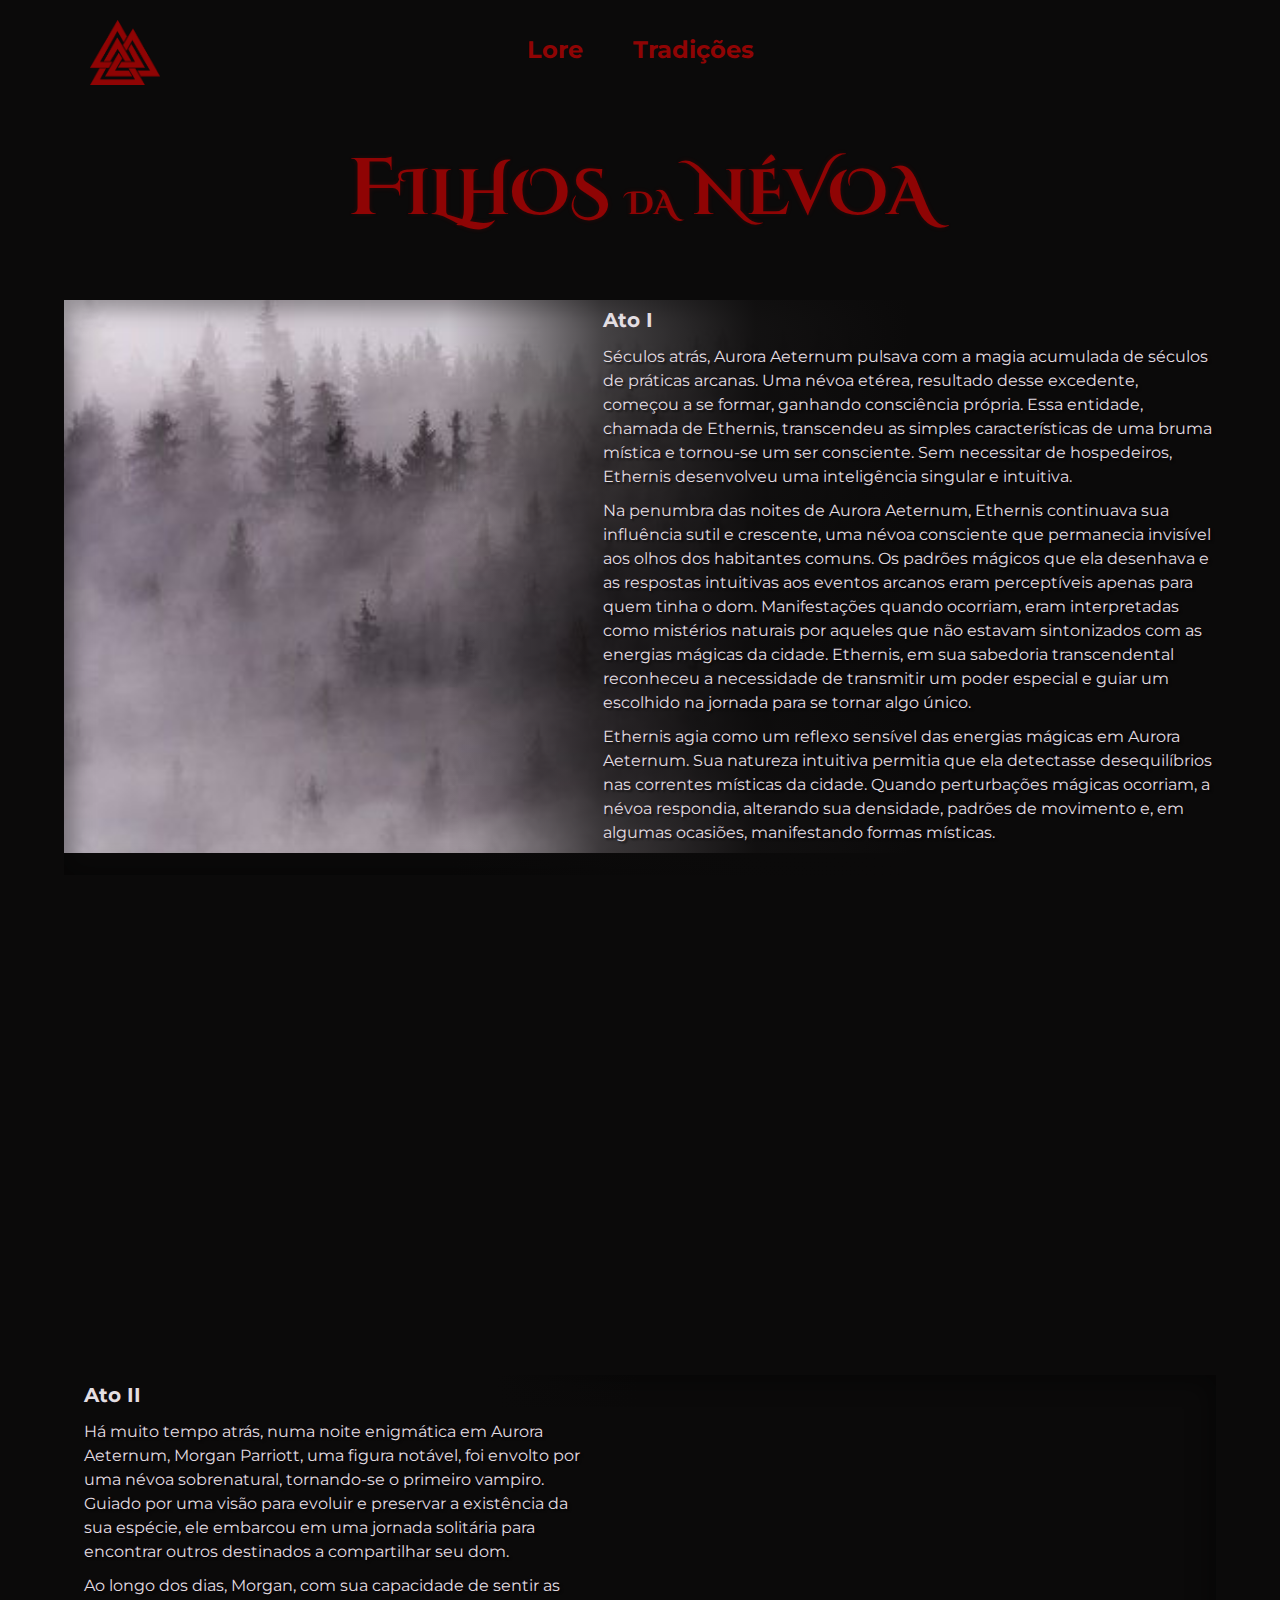
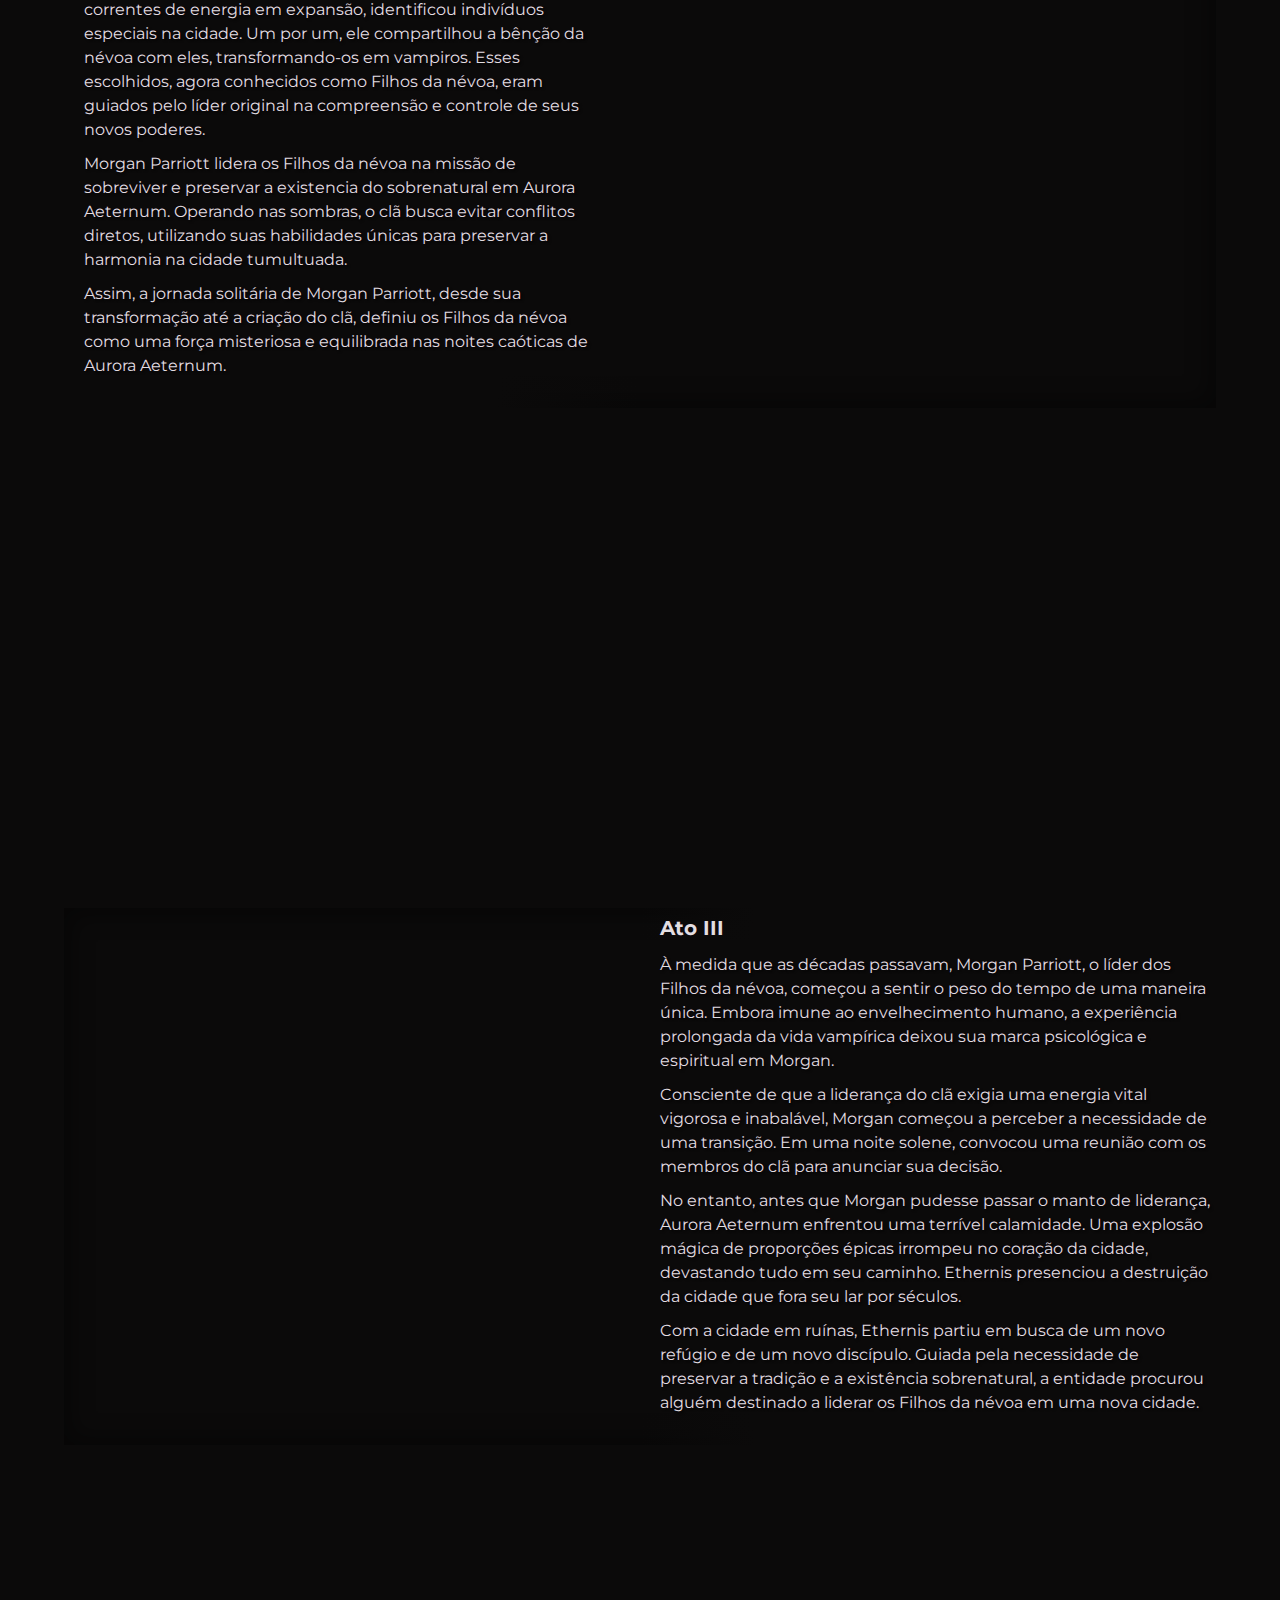
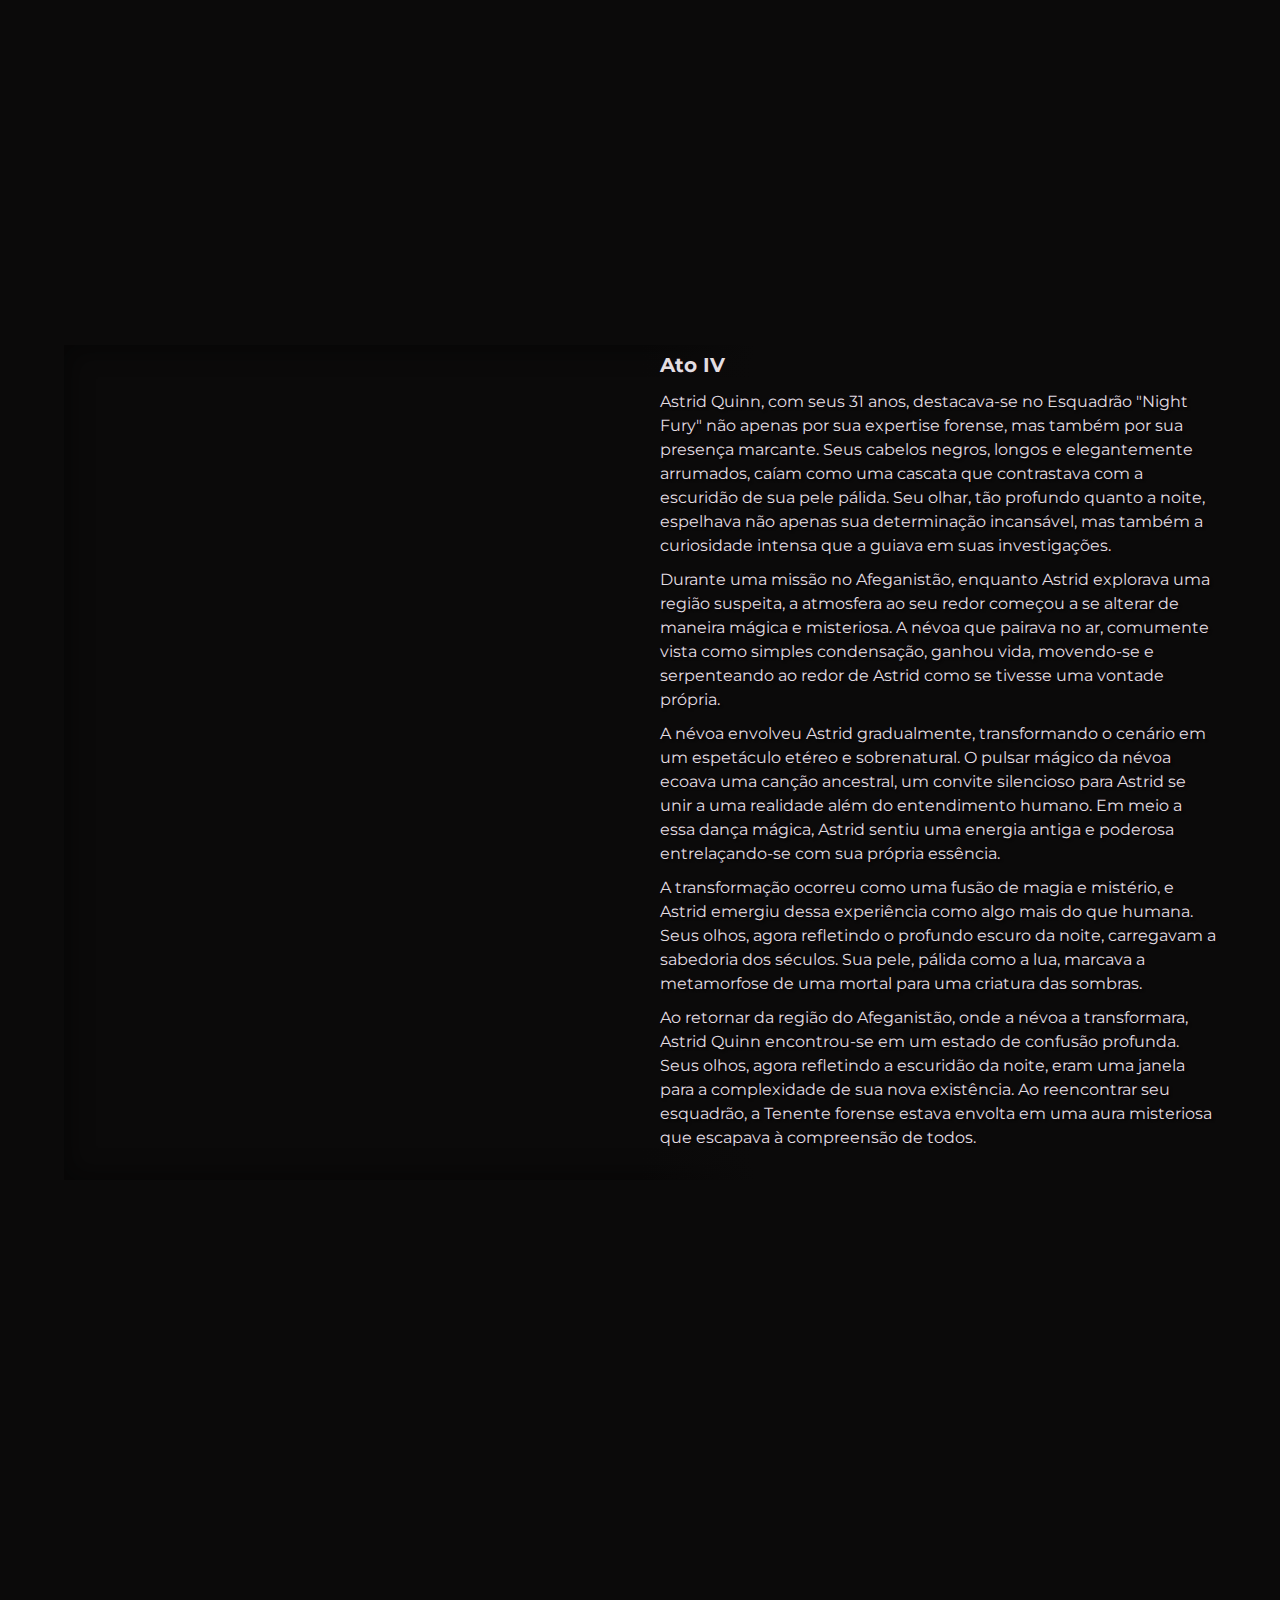
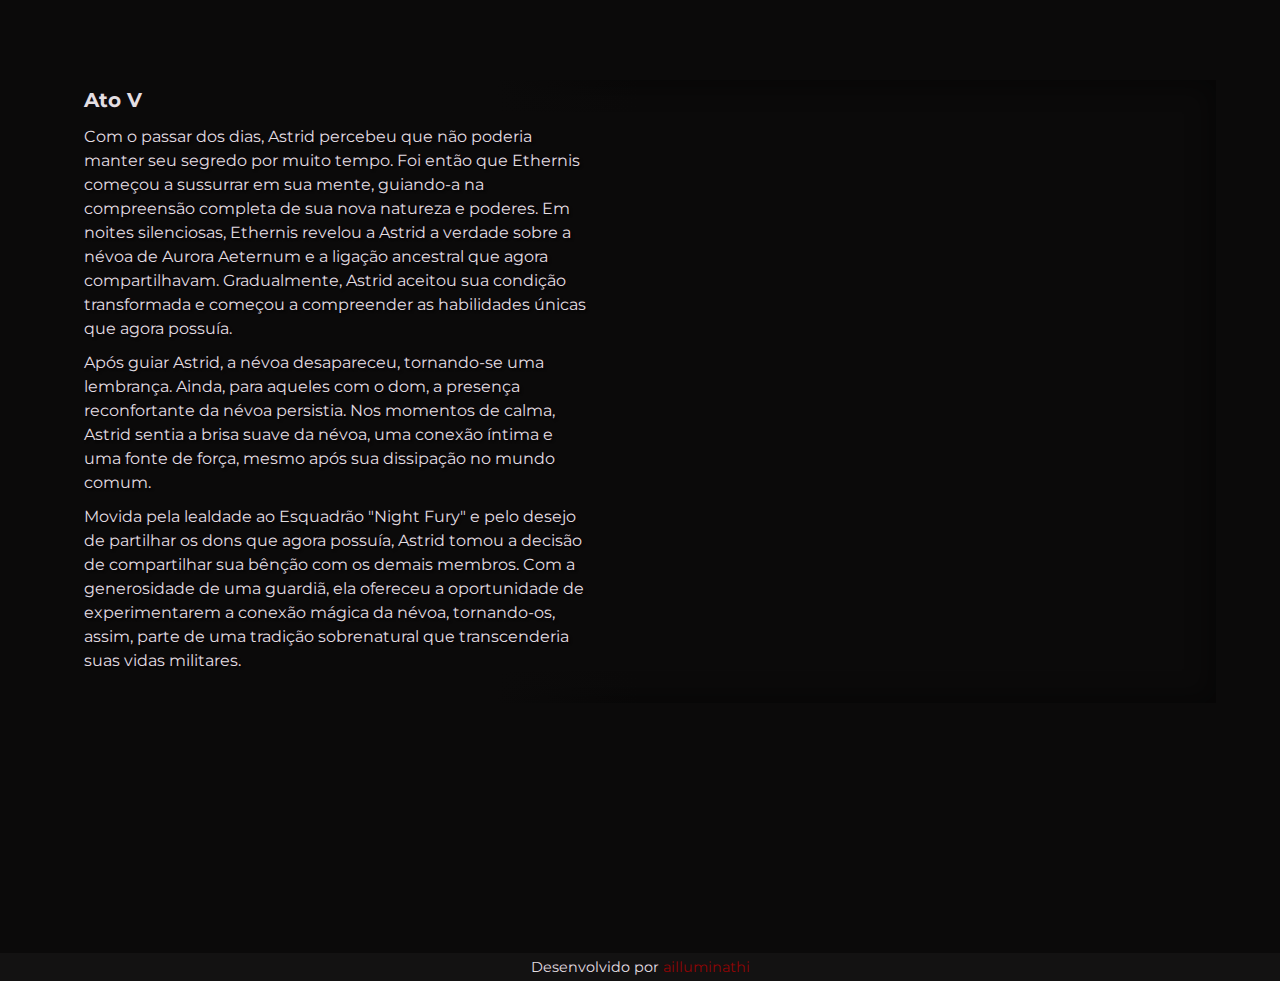
<file: index.html>
<!DOCTYPE html>
<html lang="pt-br">
<head>
    <meta charset="UTF-8">
    <meta name="viewport" content="width=device-width, initial-scale=1.0">
    <title>Filhos da névoa</title>
    <link rel="stylesheet" href="./styles/reset.css">
    <link rel="stylesheet" href="./styles.css">
</head>
<body>
    <header>
        <img src="./assets/valknut.png" alt="valknut" draggable="false">
        <nav>
            <a href="index.html" class="nav_link">Lore</a>
            <a href="tradicoes.html" class="nav_link">Tradições</a>
            <link rel="shortcut icon" href="favicon.ico" type="image/x-icon">
        </nav>

        <h1><span class="span-a">Filhos</span> <span class="span-b">da</span> <span class="span-a">névoa</span></h1>
    </header>
        <main class="main__lore">

            <section class="container part-0">
                <span class="container__paragrafo">
                    <h2 class="container__paragrafo__titulos">Ato I</h2>
                    <p>Séculos atrás, Aurora Aeternum pulsava com a magia acumulada de séculos de práticas arcanas. Uma névoa etérea, resultado desse excedente, começou a se formar, ganhando consciência própria. Essa entidade, chamada de Ethernis, transcendeu as simples características de uma bruma mística e tornou-se um ser consciente. Sem necessitar de hospedeiros, Ethernis desenvolveu uma inteligência singular e intuitiva.</p>
                    <p>Na penumbra das noites de Aurora Aeternum, Ethernis continuava sua influência sutil e crescente, uma névoa consciente que permanecia invisível aos olhos dos habitantes comuns. Os padrões mágicos que ela desenhava e as respostas intuitivas aos eventos arcanos eram perceptíveis apenas para quem tinha o dom.  Manifestações quando ocorriam, eram interpretadas como mistérios naturais por aqueles que não estavam sintonizados com as energias mágicas da cidade. Ethernis, em sua sabedoria transcendental reconheceu a necessidade de transmitir um poder especial e guiar um escolhido na jornada para se tornar algo único.</p>
                    <p>Ethernis agia como um reflexo sensível das energias mágicas em Aurora Aeternum. Sua natureza intuitiva permitia que ela detectasse desequilíbrios nas correntes místicas da cidade. Quando perturbações mágicas ocorriam, a névoa respondia, alterando sua densidade, padrões de movimento e, em algumas ocasiões, manifestando formas místicas.</p>
                </span>
        </section>

            <section class="container part-1">
                    <span class="container__paragrafo">
                        <h2 class="container__paragrafo__titulos">Ato II</h2>
                        <p>Há muito tempo atrás, numa noite enigmática em Aurora Aeternum, Morgan Parriott, uma figura notável, foi envolto por uma névoa sobrenatural, tornando-se o primeiro vampiro. Guiado por uma visão para evoluir e preservar a existência da sua espécie, ele embarcou em uma jornada solitária para encontrar outros destinados a compartilhar seu dom.</p>
                        <p>Ao longo dos dias, Morgan, com sua capacidade de sentir as correntes de energia em expansão, identificou indivíduos especiais na cidade. Um por um, ele compartilhou a bênção da névoa com eles, transformando-os em vampiros. Esses escolhidos, agora conhecidos como Filhos da névoa, eram guiados pelo líder original na compreensão e controle de seus novos poderes.</p>
                        <p>Morgan Parriott lidera os Filhos da névoa na missão de sobreviver e preservar a existencia do sobrenatural em Aurora Aeternum. Operando nas sombras, o clã busca evitar conflitos diretos, utilizando suas habilidades únicas para preservar a harmonia na cidade tumultuada.</p>
                        <p>Assim, a jornada solitária de Morgan Parriott, desde sua transformação até a criação do clã, definiu os Filhos da névoa como uma força misteriosa e equilibrada nas noites caóticas de Aurora Aeternum.</p>
                    </span>
            </section>
            <section class="container part-2">
                <span class="container__paragrafo">
                    <h2 class="container__paragrafo__titulos">Ato III</h2>
                    <p>À medida que as décadas passavam, Morgan Parriott, o líder dos Filhos da névoa, começou a sentir o peso do tempo de uma maneira única. Embora imune ao envelhecimento humano, a experiência prolongada da vida vampírica deixou sua marca psicológica e espiritual em Morgan.</p>
                    <p>Consciente de que a liderança do clã exigia uma energia vital vigorosa e inabalável, Morgan começou a perceber a necessidade de uma transição. Em uma noite solene, convocou uma reunião com os membros do clã para anunciar sua decisão.</p>
                    <p>No entanto, antes que Morgan pudesse passar o manto de liderança, Aurora Aeternum enfrentou uma terrível calamidade. Uma explosão mágica de proporções épicas irrompeu no coração da cidade, devastando tudo em seu caminho. Ethernis presenciou a destruição da cidade que fora seu lar por séculos.</p>
                    <p>Com a cidade em ruínas, Ethernis partiu em busca de um novo refúgio e de um novo discípulo. Guiada pela necessidade de preservar a tradição e a existência sobrenatural, a entidade procurou alguém destinado a liderar os Filhos da névoa em uma nova cidade.</p>
                </span>
            </section>

            <section class="container part-4">
                <span class="container__paragrafo">
                    <h2 class="container__paragrafo__titulos">Ato IV</h2>
                    <p>Astrid Quinn, com seus 31 anos, destacava-se no Esquadrão "Night Fury" não apenas por sua expertise forense, mas também por sua presença marcante. Seus cabelos negros, longos e elegantemente arrumados, caíam como uma cascata que contrastava com a escuridão de sua pele pálida. Seu olhar, tão profundo quanto a noite, espelhava não apenas sua determinação incansável, mas também a curiosidade intensa que a guiava em suas investigações.</p>
                    <p>Durante uma missão no Afeganistão, enquanto Astrid explorava uma região suspeita, a atmosfera ao seu redor começou a se alterar de maneira mágica e misteriosa. A névoa que pairava no ar, comumente vista como simples condensação, ganhou vida, movendo-se e serpenteando ao redor de Astrid como se tivesse uma vontade própria.</p>
                    <p>A névoa envolveu Astrid gradualmente, transformando o cenário em um espetáculo etéreo e sobrenatural. O pulsar mágico da névoa ecoava uma canção ancestral, um convite silencioso para Astrid se unir a uma realidade além do entendimento humano. Em meio a essa dança mágica, Astrid sentiu uma energia antiga e poderosa entrelaçando-se com sua própria essência.</p>
                    <p>A transformação ocorreu como uma fusão de magia e mistério, e Astrid emergiu dessa experiência como algo mais do que humana. Seus olhos, agora refletindo o profundo escuro da noite, carregavam a sabedoria dos séculos. Sua pele, pálida como a lua, marcava a metamorfose de uma mortal para uma criatura das sombras.</p>
                    <p>Ao retornar da região do Afeganistão, onde a névoa a transformara, Astrid Quinn encontrou-se em um estado de confusão profunda. Seus olhos, agora refletindo a escuridão da noite, eram uma janela para a complexidade de sua nova existência. Ao reencontrar seu esquadrão, a Tenente forense estava envolta em uma aura misteriosa que escapava à compreensão de todos.</p>

                </span>
        </section>

        <section class="container part-5">
            <span class="container__paragrafo">
                <h2 class="container__paragrafo__titulos">Ato V</h2>
                <p>Com o passar dos dias, Astrid percebeu que não poderia manter seu segredo por muito tempo. Foi então que Ethernis começou a sussurrar em sua mente, guiando-a na compreensão completa de sua nova natureza e poderes. Em noites silenciosas, Ethernis revelou a Astrid a verdade sobre a névoa de Aurora Aeternum e a ligação ancestral que agora compartilhavam. Gradualmente, Astrid aceitou sua condição transformada e começou a compreender as habilidades únicas que agora possuía.</p>
                <p>Após guiar Astrid, a névoa desapareceu, tornando-se uma lembrança. Ainda, para aqueles com o dom, a presença reconfortante da névoa persistia. Nos momentos de calma, Astrid sentia a brisa suave da névoa, uma conexão íntima e uma fonte de força, mesmo após sua dissipação no mundo comum.</p>
                <p>Movida pela lealdade ao Esquadrão "Night Fury" e pelo desejo de partilhar os dons que agora possuía, Astrid tomou a decisão de compartilhar sua bênção com os demais membros. Com a generosidade de uma guardiã, ela ofereceu a oportunidade de experimentarem a conexão mágica da névoa, tornando-os, assim, parte de uma tradição sobrenatural que transcenderia suas vidas militares.</p>
            </span>
        </section>
        </main>
    <footer>
        <p>Desenvolvido por <a href="https://linktr.ee/ailluminathi" target="_blank">ailluminathi</a></p>
    </footer>
</body>
</html>
</file>
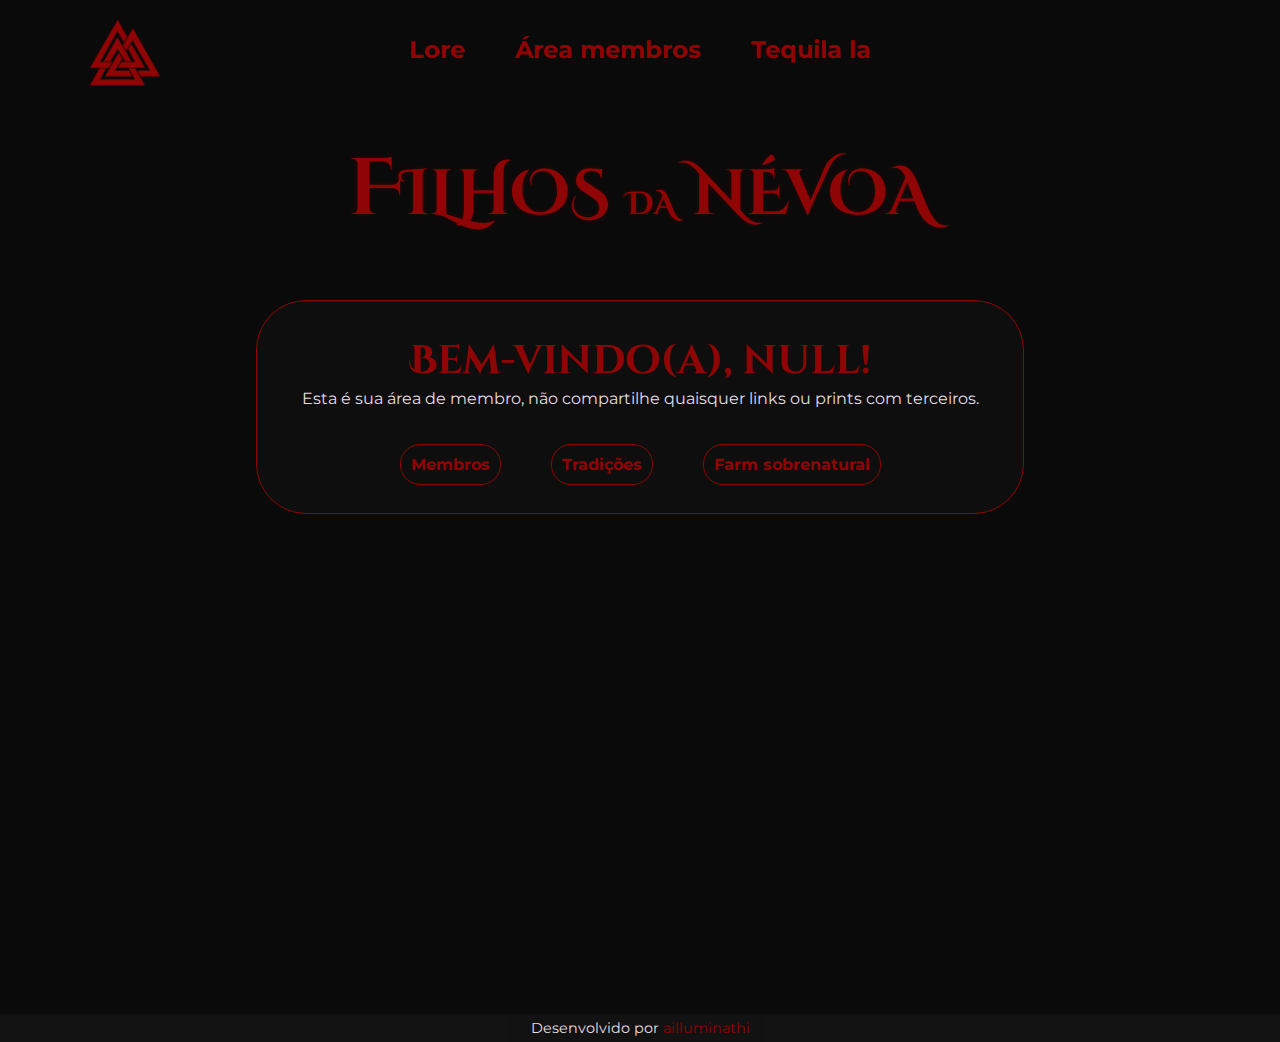
<file: area-dos-membros666.html>
<!DOCTYPE html>
<html lang="pt-br">
<head>
    <meta charset="UTF-8">
    <meta name="viewport" content="width=device-width, initial-scale=1.0">
    <title>Filhos da névoa</title>
    <link rel="stylesheet" href="./styles/reset.css">
    <link rel="stylesheet" href="./styles.css">
    <script src="acesso.js"></script>
</head>
<body class="body__area-membros">
    <header>
        <img src="./assets/valknut.png" alt="valknut" draggable="false">
        <nav>
            <a href="index.html" class="nav_link">Lore</a>
            <a href="login.html" class="nav_link">Área membros</a>
            <a href="tequilala.html" class="nav_link">Tequila la</a>
            <link rel="shortcut icon" href="favicon.ico" type="image/x-icon">
        </nav>

        <h1><span class="span-a">Filhos</span> <span class="span-b">da</span> <span class="span-a">névoa</span></h1>
    </header>
        <main class="container__area-membro">
            <section class="container__area-membro__opcoes">
                <h2 class="container__area-membro__opcoes__titulo membro-login-nome">Bem-vindo, [nome]</h2>
                <p>Esta é sua área de membro, não compartilhe quaisquer links ou prints com terceiros.</p>
                <ul class="container__area-membro__opcoes__lista">
                    <li class="container__area-membro__opcoes__lista__item"><a href="membros.html" target="_blank">Membros</a></li>
                    <li class="container__area-membro__opcoes__lista__item"><a href="tradicoes.html" target="_blank">Tradições</a></li>
                    <li class="container__area-membro__opcoes__lista__item"><a href="manutencao.html" target="_blank">Farm sobrenatural</a></li>
                </ul>
            </section>
        </main>
    <footer class="footer__acesso-membros">
        <p>Desenvolvido por <a href="https://linktr.ee/ailluminathi" target="_blank">ailluminathi</a></p>
    </footer>
</body>
</html>
</file>
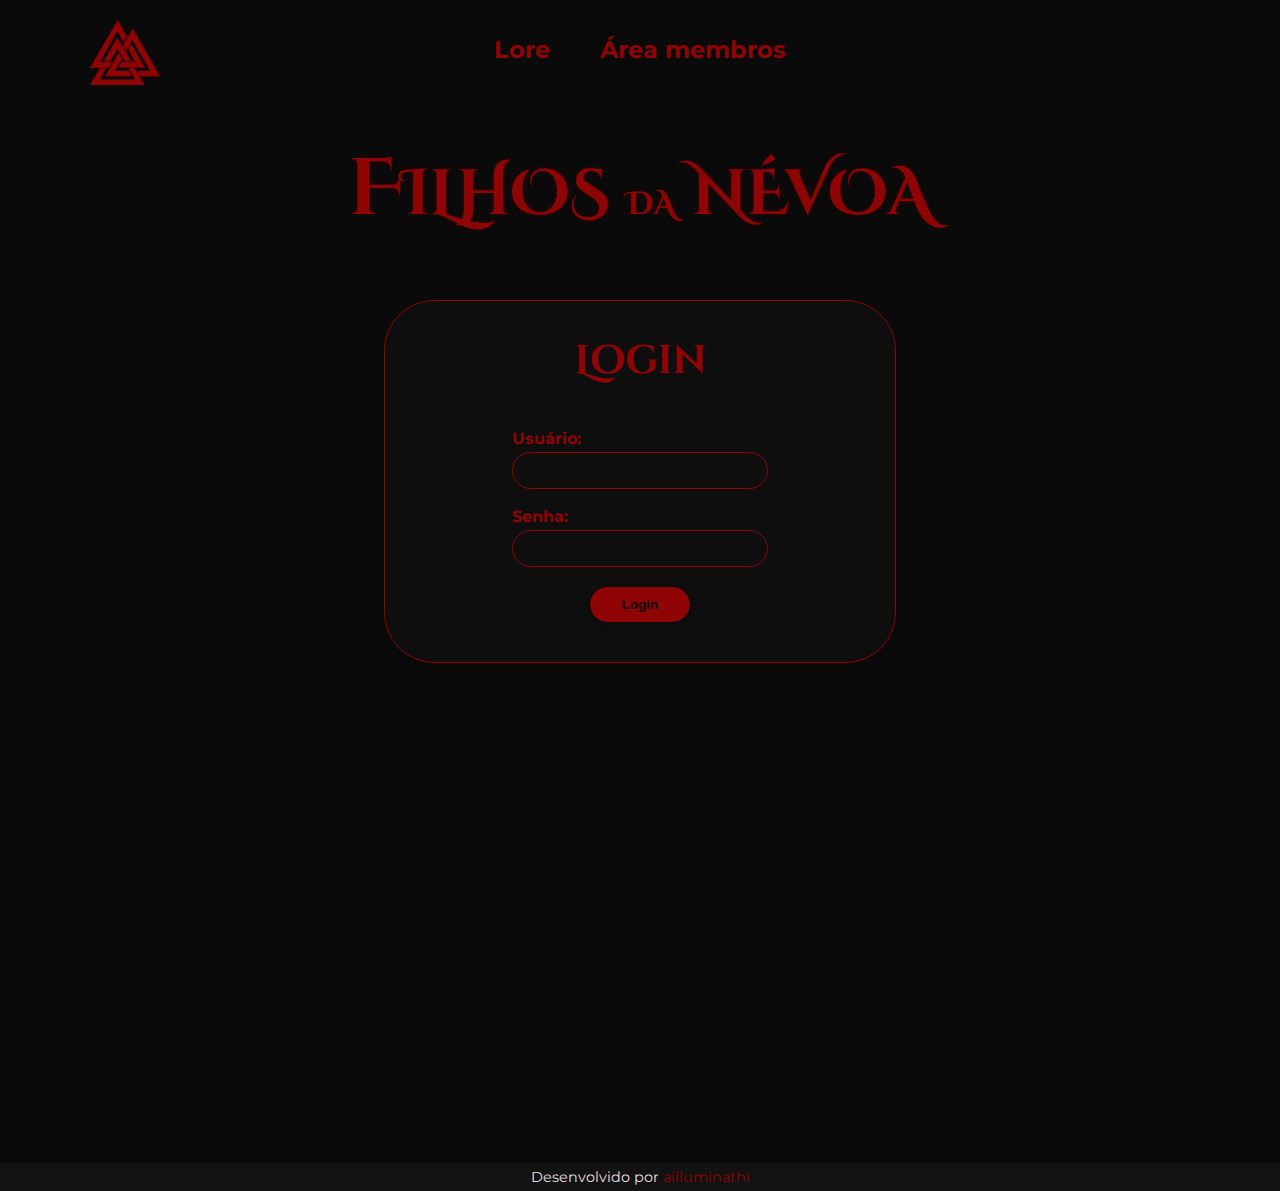
<file: login.html>
<!DOCTYPE html>
<html lang="pt-br">
<head>
    <meta charset="UTF-8">
    <meta name="viewport" content="width=device-width, initial-scale=1.0">
    <title>Filhos da névoa</title>
    <link rel="stylesheet" href="./styles/reset.css">
    <link rel="stylesheet" href="./styles.css">
    <script src="acesso.js"></script>
</head>
<body class="body__area-membros">
    <header>
        <img src="./assets/valknut.png" alt="valknut" draggable="false">
        <nav>
            <a href="index.html" class="nav_link">Lore</a>
            <a href="login.html" class="nav_link">Área membros</a>
            <link rel="shortcut icon" href="favicon.ico" type="image/x-icon">
        </nav>

        <h1><span class="span-a">Filhos</span> <span class="span-b">da</span> <span class="span-a">névoa</span></h1>
    </header>
        <main class="container__area-membro container__login">
            <section class="container__area-membro__opcoes">
                <h2 class="container__area-membro__opcoes__titulo">Login</h2>
                <div class="login">
                    <label for="inome">Usuário: </label><input type="text" id="inome">
                    <label for="isenha">Senha: </label><input type="password" id="isenha">
                    <button id="BotaoLogin">Login</button>
                </div>
            </section>
        </main>
    <footer class="footer__acesso-membros">
        <p>Desenvolvido por <a href="https://linktr.ee/ailluminathi" target="_blank">ailluminathi</a></p>
    </footer>
</body>
</html>
</file>
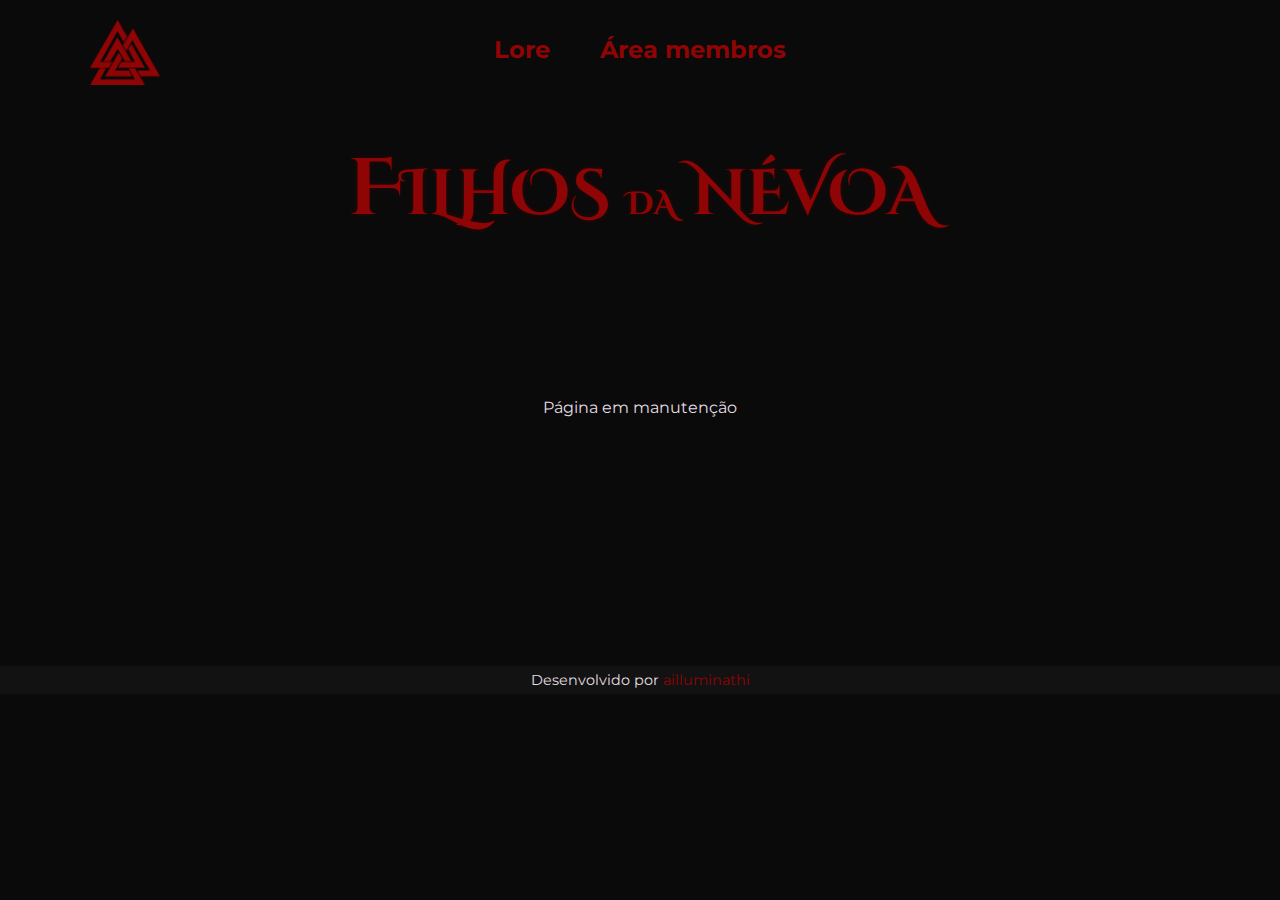
<file: manutencao.html>
<!DOCTYPE html>
<html lang="pt-br">
<head>
    <meta charset="UTF-8">
    <meta name="viewport" content="width=device-width, initial-scale=1.0">
    <title>Filhos da névoa</title>
    <link rel="stylesheet" href="./styles/reset.css">
    <link rel="stylesheet" href="./styles.css">
</head>
<body>
    <header>
        <img src="./assets/valknut.png" alt="valknut" draggable="false">
        <nav>
            <a href="index.html" class="nav_link">Lore</a>
            <a href="login.html" class="nav_link">Área membros</a>
            <link rel="shortcut icon" href="favicon.ico" type="image/x-icon">
        </nav>

        <h1><span class="span-a">Filhos</span> <span class="span-b">da</span> <span class="span-a">névoa</span></h1>
    </header>
        <main class="container__membros">
            Página em manutenção
        </main>
    <footer>
        <p>Desenvolvido por <a href="https://linktr.ee/ailluminathi" target="_blank">ailluminathi</a></p>
    </footer>
</body>
</html>
</file>
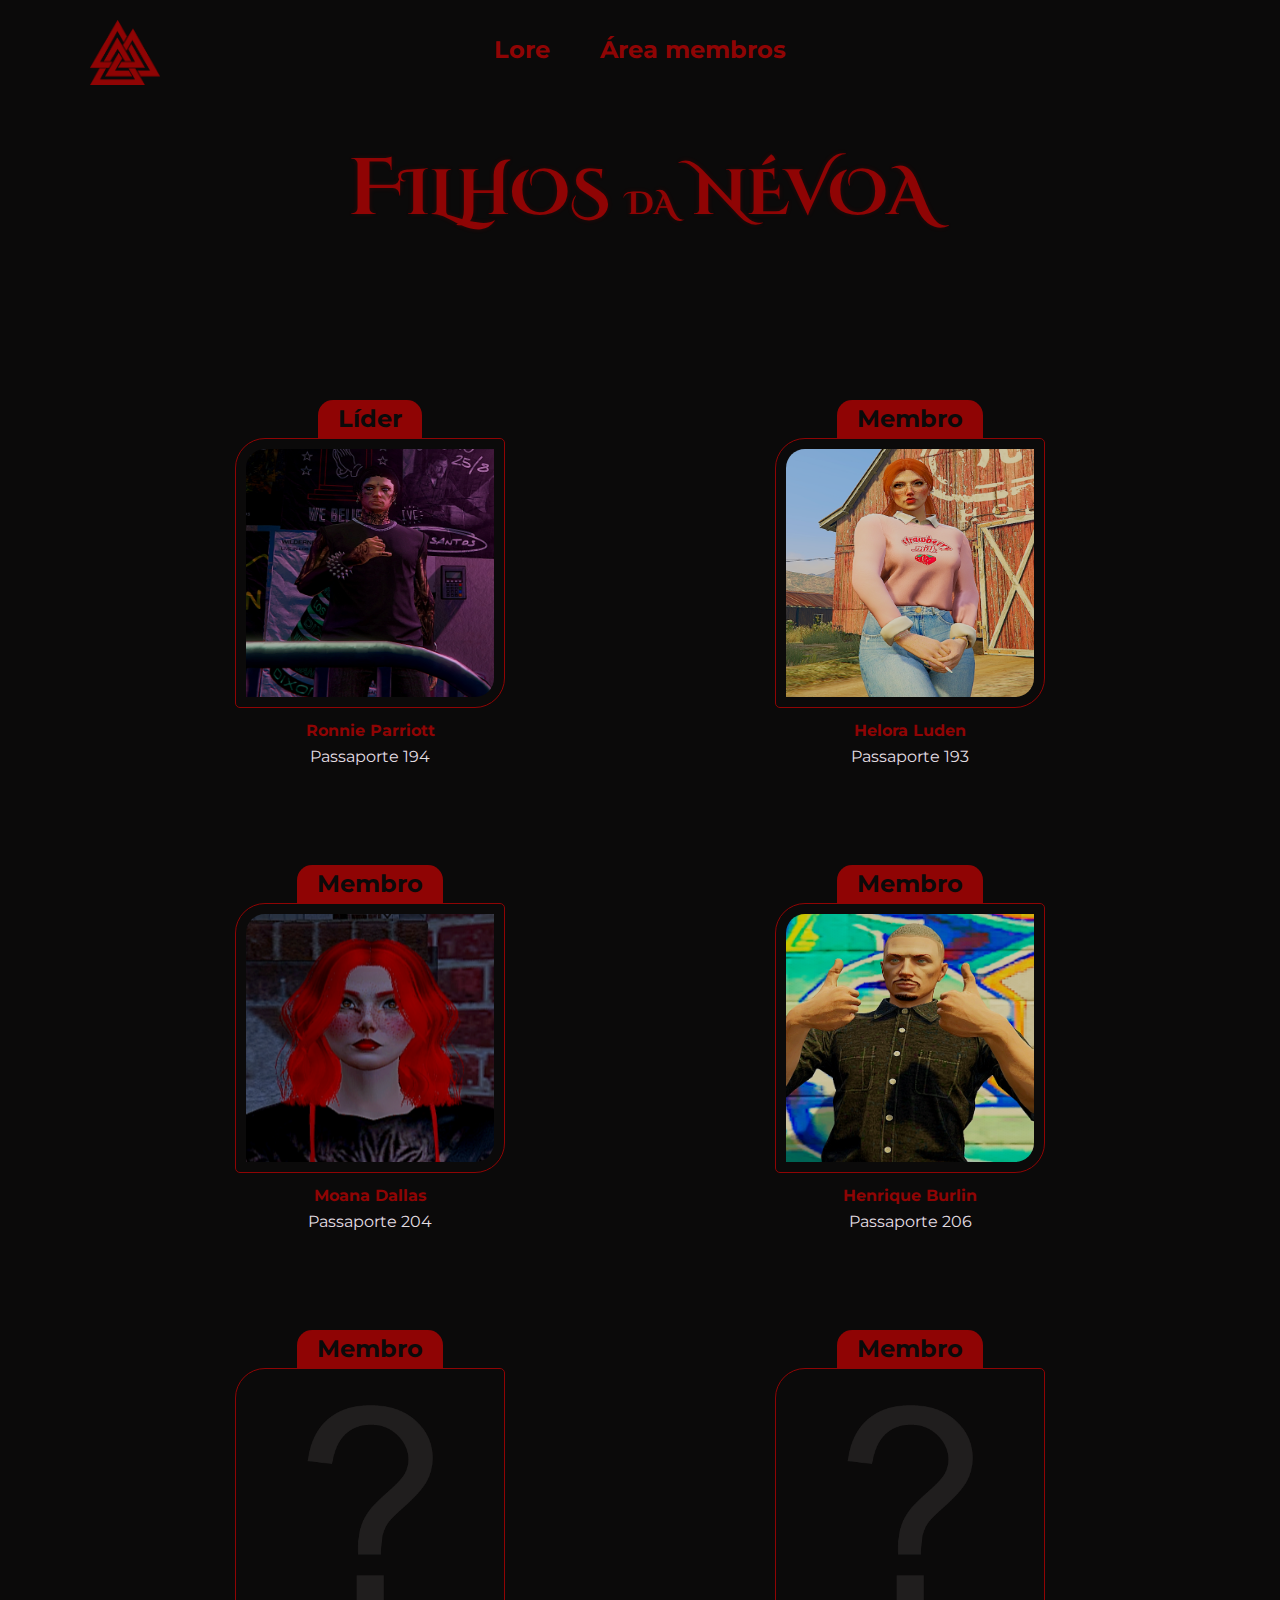
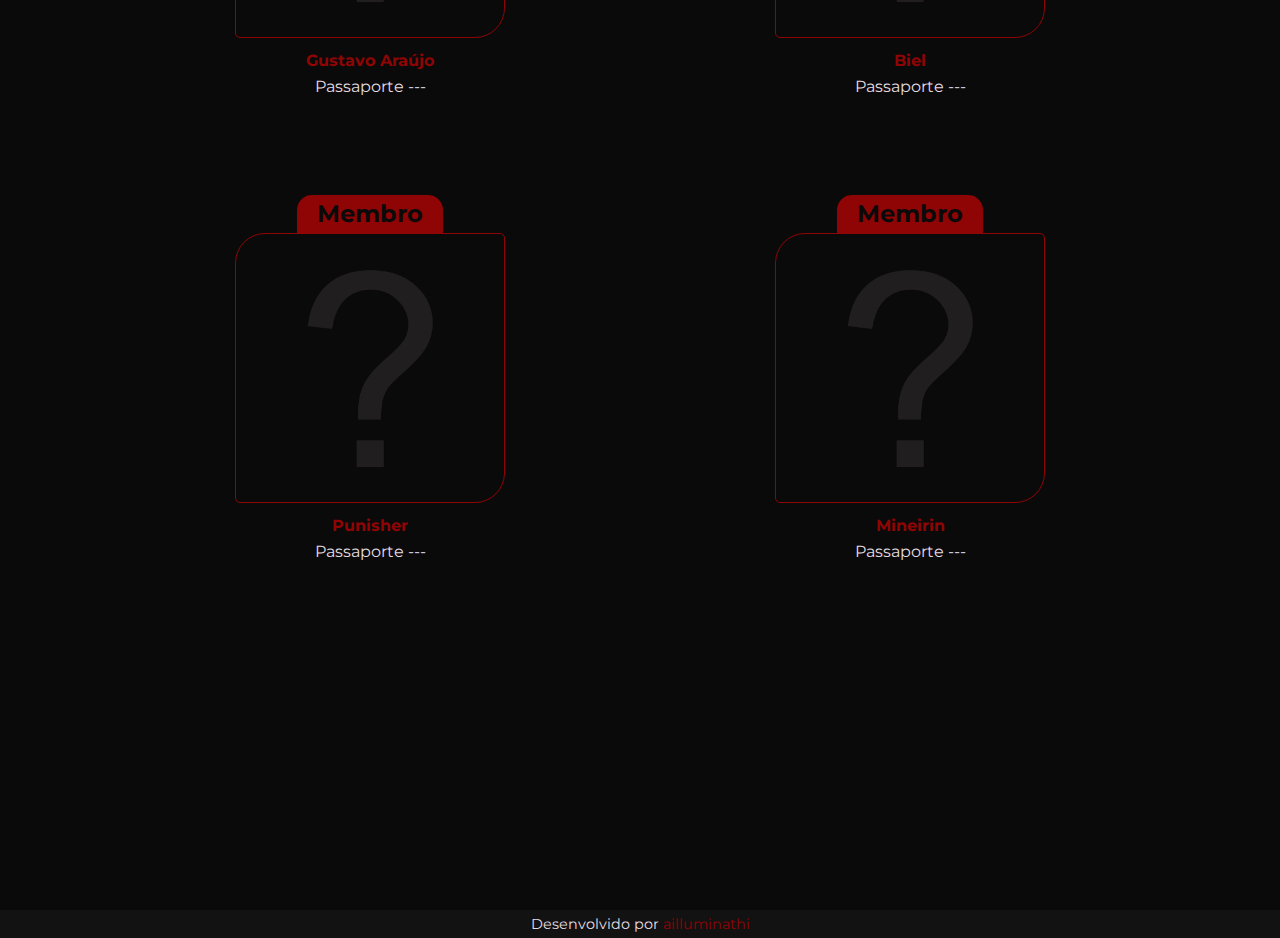
<file: membros.html>
<!DOCTYPE html>
<html lang="pt-br">
<head>
    <meta charset="UTF-8">
    <meta name="viewport" content="width=device-width, initial-scale=1.0">
    <title>Filhos da névoa</title>
    <link rel="stylesheet" href="./styles/reset.css">
    <link rel="stylesheet" href="./styles.css">
</head>
<body>
    <header>
        <img src="./assets/valknut.png" alt="valknut" draggable="false">
        <nav>
            <a href="index.html" class="nav_link">Lore</a>
            <a href="login.html" class="nav_link">Área membros</a
            <link rel="shortcut icon" href="favicon.ico" type="image/x-icon">
        </nav>

        <h1><span class="span-a">Filhos</span> <span class="span-b">da</span> <span class="span-a">névoa</span></h1>
    </header>
        <main class="container__membros">
            <div class="container__membros__items">
                <h4>Líder</h4>
                <img src="assets/membros/ronnie2.png" alt="Ronnie Parriot" draggable="false">
                <h3>Ronnie Parriott</h3>
                <p>Passaporte 194</p>
            </div>
            <div class="container__membros__items">
                <h4>Membro</h4>
                <img src="assets/membros/helora2.png" alt="Helora Luden" draggable="false">
                <h3>Helora Luden</h3>
                <p>Passaporte 193</p>
            </div>
            <div class="container__membros__items">
                <h4>Membro</h4>
                <img src="assets/membros/moana2.png" alt="Moana Dallas" draggable="false">
                <h3>Moana Dallas</h3>
                <p>Passaporte 204</p>
            </div>
            <div class="container__membros__items">
                <h4>Membro</h4>
                <img src="assets/membros/burlin.png" alt="Henrique Burlin" draggable="false">
                <h3>Henrique Burlin</h3>
                <p>Passaporte 206</p>
            </div>
            <div class="container__membros__items">
                <h4>Membro</h4>
                <img src="assets/membros/perfil.png" alt="Gustavo" draggable="false">
                <h3>Gustavo Araújo</h3>
                <p>Passaporte ---</p>
            </div>
            <div class="container__membros__items">
                <h4>Membro</h4>
                <img src="assets/membros/perfil.png" alt="" draggable="false">
                <h3>Biel</h3>
                <p>Passaporte ---</p>
            </div>
            <div class="container__membros__items">
                <h4>Membro</h4>
                <img src="assets/membros/perfil.png" alt="" draggable="false">
                <h3>Punisher</h3>
                <p>Passaporte ---</p>
            </div>
            <div class="container__membros__items">
                <h4>Membro</h4>
                <img src="assets/membros/perfil.png" alt="" draggable="false">
                <h3>Mineirin</h3>
                <p>Passaporte ---</p>
            </div>
        </main>
    <footer>
        <p>Desenvolvido por <a href="https://linktr.ee/ailluminathi" target="_blank">ailluminathi</a></p>
    </footer>
</body>
</html>
</file>
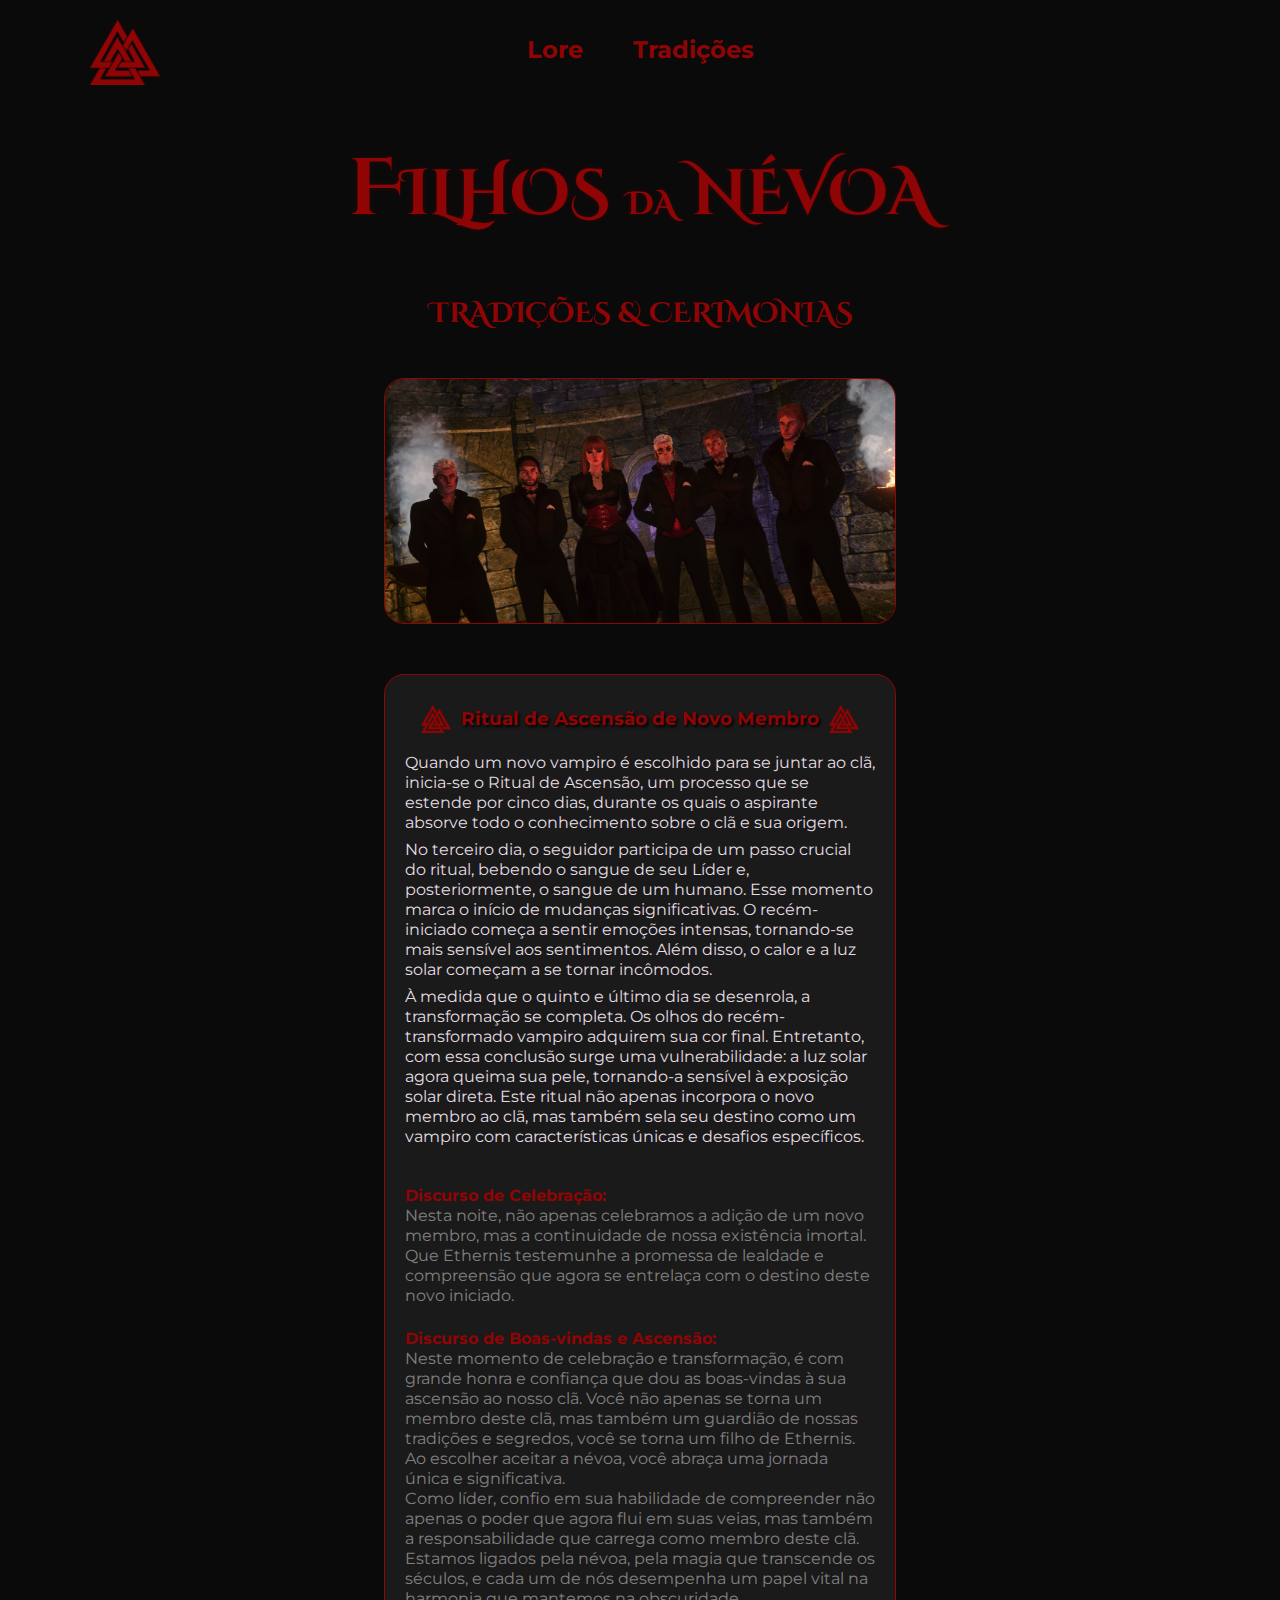
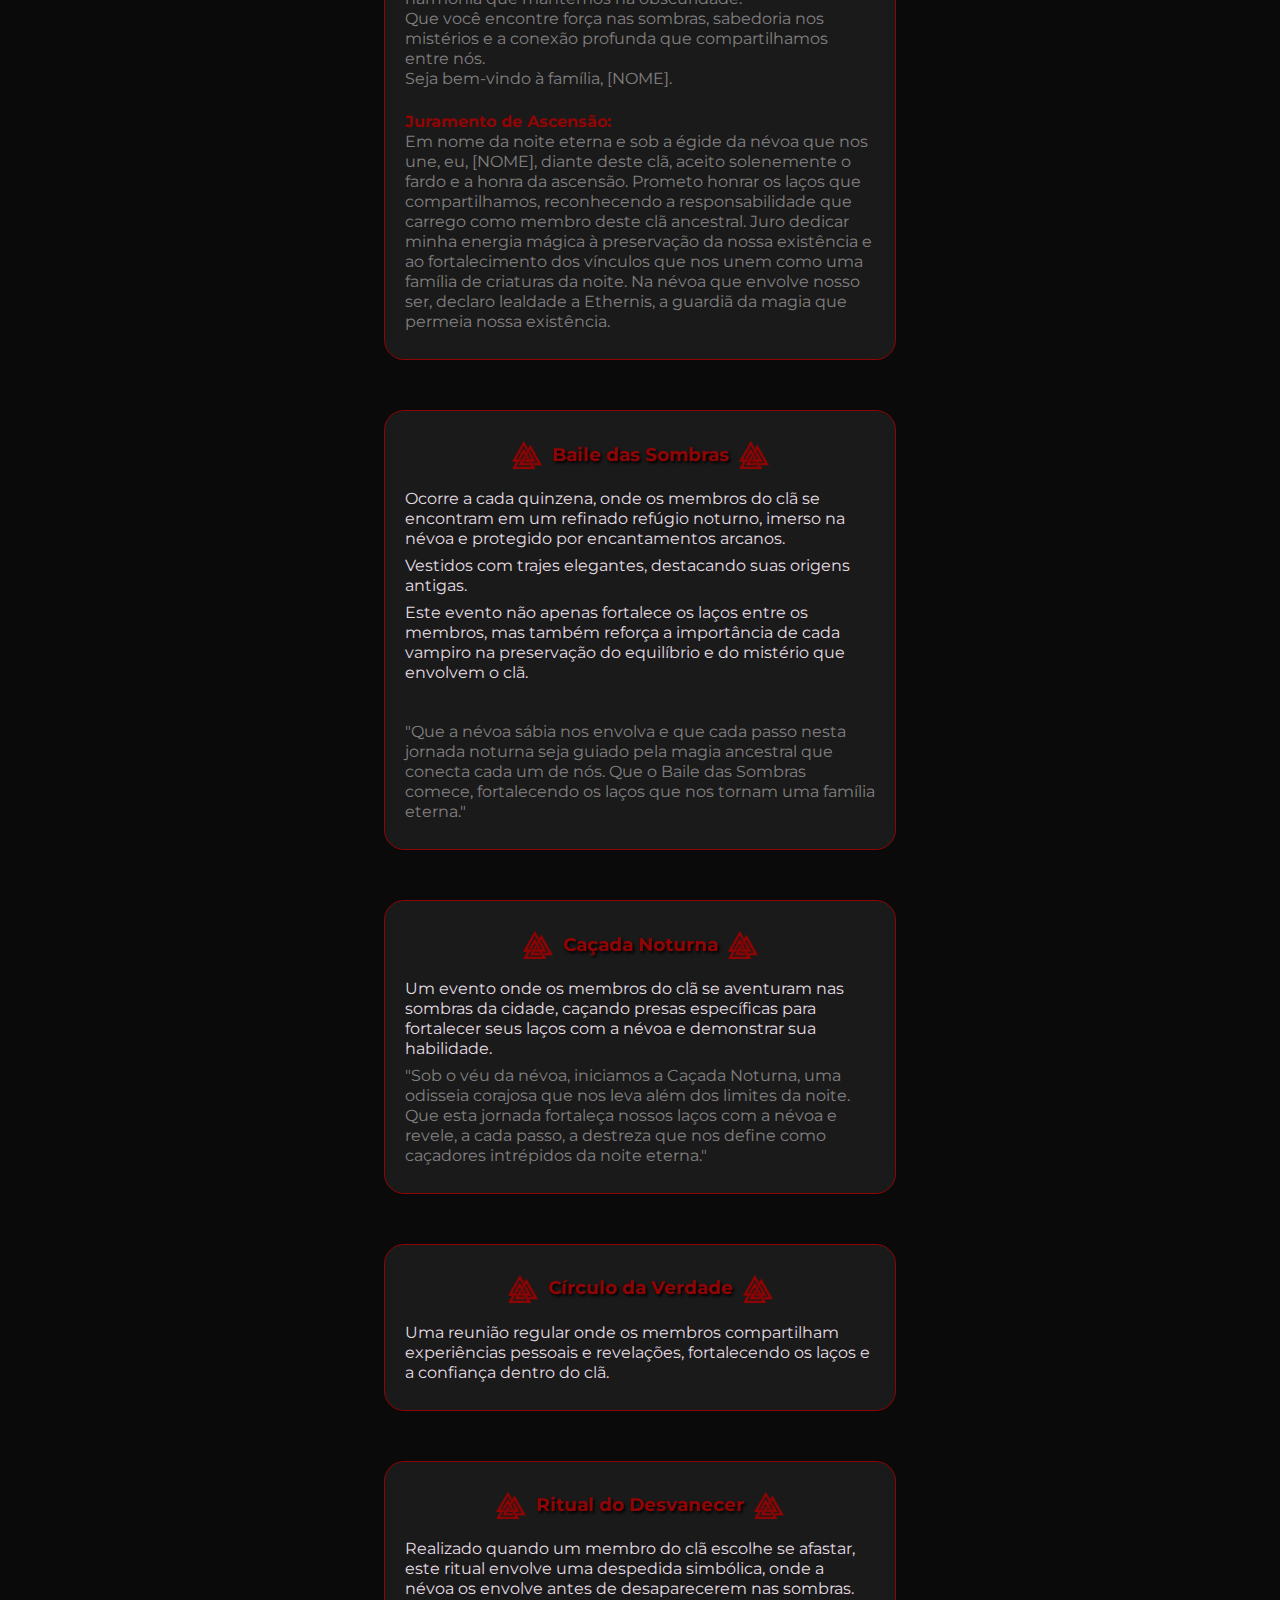
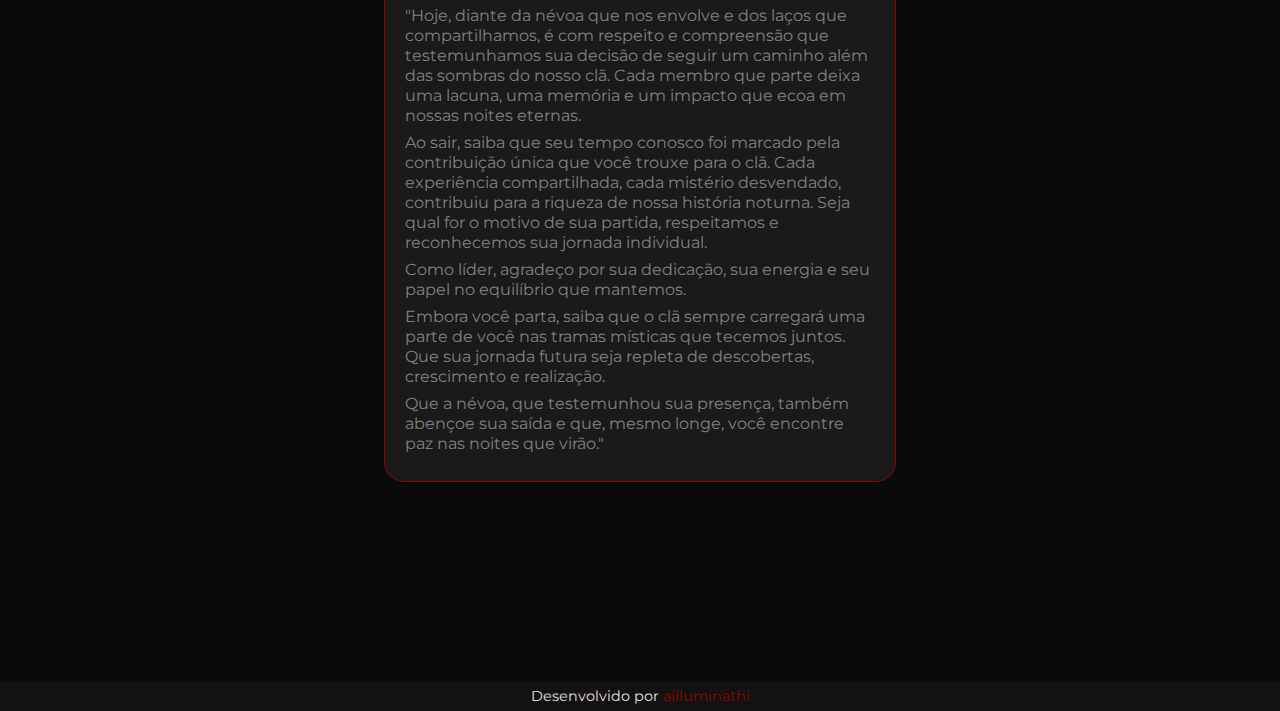
<file: tradicoes.html>
<!DOCTYPE html>
<html lang="pt-br">
<head>
    <meta charset="UTF-8">
    <meta name="viewport" content="width=device-width, initial-scale=1.0">
    <title>Filhos da névoa</title>
    <link rel="stylesheet" href="./styles/reset.css">
    <link rel="stylesheet" href="./styles.css">
</head>
<body class="body__tradicoes">
    <header>
        <img src="./assets/valknut.png" alt="valknut" draggable="false">
        <nav>
            <a href="index.html" class="nav_link">Lore</a>
            <a href="tradicoes.html" class="nav_link">Tradições</a>
            <link rel="shortcut icon" href="favicon.ico" type="image/x-icon">
        </nav>

        <h1><span class="span-a">Filhos</span> <span class="span-b">da</span> <span class="span-a">névoa</span></h1>
    </header>
        <main class="container__tradicoes">
            <h1 class="container__tradicoes__titulo">Tradições & cerimonias</h1>

                <section class="container__tradicoes__cerimonia" style="padding: 0;overflow: hidden;">
                    <img src="membros.png" alt="Membos">
                </section>

                <section class="container__tradicoes__cerimonia">
                    <h2 class="container__tradicoes__cerimonia__titulo"><img src="assets/valknut.png" alt="valknut" class="cerimonia__icon" draggable="false">Ritual de Ascensão de Novo Membro<img src="assets/valknut.png" alt="valknut" class="cerimonia__icon" draggable="false"></h2>
                        <p class="container__tradicoes__cerimonia__texto">
                            Quando um novo vampiro é escolhido para se juntar ao clã, inicia-se o Ritual de Ascensão, um processo que se estende por cinco dias, durante os quais o aspirante absorve todo o conhecimento sobre o clã e sua origem.
                        </p>
                        <p class="container__tradicoes__cerimonia__texto">
                            No terceiro dia, o seguidor participa de um passo crucial do ritual, bebendo o sangue de seu Líder e, posteriormente, o sangue de um humano. Esse momento marca o início de mudanças significativas. O recém-iniciado começa a sentir emoções intensas, tornando-se mais sensível aos sentimentos. Além disso, o calor e a luz solar começam a se tornar incômodos.
                        </p>
                        <p class="container__tradicoes__cerimonia__texto">
                            À medida que o quinto e último dia se desenrola, a transformação se completa. Os olhos do recém-transformado vampiro adquirem sua cor final. Entretanto, com essa conclusão surge uma vulnerabilidade: a luz solar agora queima sua pele, tornando-a sensível à exposição solar direta. Este ritual não apenas incorpora o novo membro ao clã, mas também sela seu destino como um vampiro com características únicas e desafios específicos.
                        </p> <br> <br>
                        <p class="container__tradicoes__cerimonia__texto frases">
                            <strong>Discurso de Celebração:</strong><br>
                            Nesta noite, não apenas celebramos a adição de um novo membro, mas a continuidade de nossa existência imortal. Que Ethernis testemunhe a promessa de lealdade e compreensão que agora se entrelaça com o destino deste novo iniciado.
                       </p> <br>
                        <p class="container__tradicoes__cerimonia__texto frases">
                            <strong>Discurso de Boas-vindas e Ascensão:</strong><br>
                            Neste momento de celebração e transformação, é com grande honra e confiança que dou as boas-vindas à sua ascensão ao nosso clã. Você não apenas se torna um membro deste clã, mas também um guardião de nossas tradições e segredos, você se torna um filho de Ethernis. Ao escolher aceitar a névoa, você abraça uma jornada única e significativa.
                            <br>
                            Como líder, confio em sua habilidade de compreender não apenas o poder que agora flui em suas veias, mas também a responsabilidade que carrega como membro deste clã. Estamos ligados pela névoa, pela magia que transcende os séculos, e cada um de nós desempenha um papel vital na harmonia que mantemos na obscuridade.
                            <br>
                            Que você encontre força nas sombras, sabedoria nos mistérios e a conexão profunda que compartilhamos entre nós.
                            <br>
                            Seja bem-vindo à família, [NOME].
                       </p> <br>
                       <p class="container__tradicoes__cerimonia__texto frases">
                            <strong>Juramento de Ascensão:</strong><br>
                            Em nome da noite eterna e sob a égide da névoa que nos une, eu, [NOME], diante deste clã, aceito solenemente o fardo e a honra da ascensão. Prometo honrar os laços que compartilhamos, reconhecendo a responsabilidade que carrego como membro deste clã ancestral. Juro dedicar minha energia mágica à preservação da nossa existência e ao fortalecimento dos vínculos que nos unem como uma família de criaturas da noite. Na névoa que envolve nosso ser, declaro lealdade a Ethernis, a guardiã da magia que permeia nossa existência.
                        </p>
                </section>
                <section class="container__tradicoes__cerimonia">
                    <h2 class="container__tradicoes__cerimonia__titulo"><img src="assets/valknut.png" alt="valknut" class="cerimonia__icon" draggable="false">Baile das Sombras<img src="assets/valknut.png" alt="valknut" class="cerimonia__icon" draggable="false"></h2>
                        <p class="container__tradicoes__cerimonia__texto">
                            Ocorre a cada quinzena, onde os membros do clã se encontram em um refinado refúgio noturno, imerso na névoa e protegido por encantamentos arcanos.
                        </p>
                        <p class="container__tradicoes__cerimonia__texto">
                            Vestidos com trajes elegantes, destacando suas origens antigas.
                        </p>
                        <p class="container__tradicoes__cerimonia__texto">
                            Este evento não apenas fortalece os laços entre os membros, mas também reforça a importância de cada vampiro na preservação do equilíbrio e do mistério que envolvem o clã.
                        </p> <br><br>
                        <p class="container__tradicoes__cerimonia__texto frases">"Que a névoa sábia nos envolva e que cada passo nesta jornada noturna seja guiado pela magia ancestral que conecta cada um de nós. Que o Baile das Sombras comece, fortalecendo os laços que nos tornam uma família eterna."</p>
                </section>

                <section class="container__tradicoes__cerimonia">
                    <h2 class="container__tradicoes__cerimonia__titulo"><img src="assets/valknut.png" alt="valknut" class="cerimonia__icon" draggable="false">Caçada Noturna<img src="assets/valknut.png" alt="valknut" class="cerimonia__icon" draggable="false"></h2>
                        <p class="container__tradicoes__cerimonia__texto">
                            Um evento onde os membros do clã se aventuram nas sombras da cidade, caçando presas específicas para fortalecer seus laços com a névoa e demonstrar sua habilidade.
                        </p>
                        <p class="container__tradicoes__cerimonia__texto frases">
                            "Sob o véu da névoa, iniciamos a Caçada Noturna, uma odisseia corajosa que nos leva além dos limites da noite. Que esta jornada fortaleça nossos laços com a névoa e revele, a cada passo, a destreza que nos define como caçadores intrépidos da noite eterna."
                        </p>
                </section>

                <section class="container__tradicoes__cerimonia">
                    <h2 class="container__tradicoes__cerimonia__titulo"><img src="assets/valknut.png" alt="valknut" class="cerimonia__icon" draggable="false">Círculo da Verdade<img src="assets/valknut.png" alt="valknut" class="cerimonia__icon" draggable="false"></h2>
                        <p class="container__tradicoes__cerimonia__texto">
                            Uma reunião regular onde os membros compartilham experiências pessoais e revelações, fortalecendo os laços e a confiança dentro do clã.
                        </p>
                </section>

                <section class="container__tradicoes__cerimonia">
                    <h2 class="container__tradicoes__cerimonia__titulo"><img src="assets/valknut.png" alt="valknut" class="cerimonia__icon" draggable="false">Ritual do Desvanecer<img src="assets/valknut.png" alt="valknut" class="cerimonia__icon" draggable="false"></h2>
                        <p class="container__tradicoes__cerimonia__texto">
                            Realizado quando um membro do clã escolhe se afastar, este ritual envolve uma despedida simbólica, onde a névoa os envolve antes de desaparecerem nas sombras.
                        </p>
                        <p class="container__tradicoes__cerimonia__texto frases">
                            "Hoje, diante da névoa que nos envolve e dos laços que compartilhamos, é com respeito e compreensão que testemunhamos sua decisão de seguir um caminho além das sombras do nosso clã. Cada membro que parte deixa uma lacuna, uma memória e um impacto que ecoa em nossas noites eternas.
                        </p>
                        <p class="container__tradicoes__cerimonia__texto frases">
                            Ao sair, saiba que seu tempo conosco foi marcado pela contribuição única que você trouxe para o clã. Cada experiência compartilhada, cada mistério desvendado, contribuiu para a riqueza de nossa história noturna. Seja qual for o motivo de sua partida, respeitamos e reconhecemos sua jornada individual.
                        </p>
                        <p class="container__tradicoes__cerimonia__texto frases">
                            Como líder, agradeço por sua dedicação, sua energia e seu papel no equilíbrio que mantemos.
                        </p>
                        <p class="container__tradicoes__cerimonia__texto frases">
                            Embora você parta, saiba que o clã sempre carregará uma parte de você nas tramas místicas que tecemos juntos. Que sua jornada futura seja repleta de descobertas, crescimento e realização.
                        </p>
                        <p class="container__tradicoes__cerimonia__texto frases">Que a névoa, que testemunhou sua presença, também abençoe sua saída e que, mesmo longe, você encontre paz nas noites que virão."</p>
                </section>
        </main>
    <footer>
        <p>Desenvolvido por <a href="https://linktr.ee/ailluminathi" target="_blank">ailluminathi</a></p>
    </footer>
</body>
</html>
</file>
<file: styles.css>
* {
    box-sizing: border-box;
    background-repeat: no-repeat;
}

@font-face {
    font-family: 'Montserrat';
    src: url(fontes/Montserrat-Regular.ttf) format('truetype');
    font-weight: normal;
    font-style: normal;
}

@font-face {
    font-family: 'Montserrat';
    src: url(fontes/Montserrat-Bold.ttf) format('truetype');
    font-weight: 700;
    font-style: normal;
}

@font-face {
    font-family: 'Cinzel Decorative';
    src: url(fontes/CinzelDecorative-Regular.ttf) format('truetype');
    font-weight: normal;
    font-style: normal;
}

@font-face {
    font-family: 'Cinzel Decorative';
    src: url(fontes/CinzelDecorative-Bold.ttf) format('truetype');
    font-weight: 700;
    font-style: normal;
}

:root {
    --preto: #0B0A0A;
    --branco: #E3DEE2;
    --vermelho: #8f0404;
    --amarelo: #F5AB00;

    --fonte-padrao: 'Montserrat', sans-serif;
    --fonte-secundaria: 'Cinzel Decorative', serif;
}

body {
    background-color: var(--preto);
    color: var(--branco);
    font-family: var(--fonte-padrao);
    overflow-x: hidden;
}

img {
    user-select: none;
}

header img {
    width: 70px;
    position: absolute;
    margin: 20px;
    margin-left: 90px;
    transition: 3.5s ease;
}

header img:hover {
    transform: translateX(40px);
}

nav {
    display: flex;
    width: 100vw;
    height: 100px;
    gap: 40px;
    justify-content: center;
    align-items: center;
}

nav a {
    text-decoration: none;
    color: var(--vermelho);
    font-weight: 700;
    font-size: 1.5em;
    position: relative;
    padding: 5px;
}

.nav_link::before {
    content: "";
    position: absolute;
    width: 0;
    height: 1px;
    background-color: var(--vermelho);
    bottom: 0;
    left: 0;
    transition: width 0.3s ease;
}

.nav_link:hover::before {
    width: 100%;
}

header h1 {
    text-align: center;
    font-size: 4em;
    color: var(--vermelho);
    font-weight: 700;
    font-family: var(--fonte-secundaria);
    text-transform: uppercase;
    margin-top: 50px;
    margin-bottom: 70px;
    cursor: default;
    user-select: none;
    text-shadow: 0px 0px 5px rgba(252, 0, 0, 0.137);
}

header h1::first-letter {
    font-size: 1.25em;
}

.span-b {
    font-size: .5em;
}

.main__lore {
    display: flex;
    flex-direction: column;
    align-items: center;
}

.container {
    margin-bottom: 500px;
    box-shadow: inset 0px 0px 20px 10px rgba(0, 0, 0, 0.336);
}

.part-0 {
    display: flex;
    width: 90vw;
    justify-content: flex-end;

    background-image: url("assets/nevoa.jpg");
    background-size: contain;
    background-attachment: fixed;

    box-sizing: border-box;
}

.part-0 .container__paragrafo {
    width: 60vw;
    padding-left: 155px;
    padding-right: 0;
    background-image: linear-gradient(to left, #0B0A0A, #0B0A0A, #0B0A0A, #0b0a0af5, #0b0a0ab2, transparent);
}

.part-1 {
    display: flex;
    width: 90vw;

    background-image: url("assets/city3.jpg");
    background-size: cover;
    background-attachment: fixed;

    box-sizing: border-box;
}

.container__paragrafo {
    width: 50%;
    height: 100%;
    box-sizing: border-box;
    font-size: 1em;
    line-height: 1.5;
    padding: 20px;
    padding-top: 5px;
    padding-right: 50px;

    background-image: linear-gradient(to right, #0B0A0A, #0B0A0A, #0B0A0A, #0B0A0A, transparent);
}

.container__paragrafo__titulos {
    margin-bottom: 10px;
    font-weight: 700;
    font-size: 1.25em;
}

.container__paragrafo p {
    margin-bottom: 10px;
    text-shadow: 2px 2px 2px rgba(0, 0, 0, 0.568);
}

.part-2 {
    display: flex;
    width: 90vw;
    justify-content: flex-end;

    background-image: url("assets/room.jpg");
    background-size: contain;
    background-attachment: fixed;

    box-sizing: border-box;
}

.part-2 .container__paragrafo {
    padding-right: 0;
    background-image: linear-gradient(to left, #0B0A0A, #0B0A0A, #0B0A0A, #0B0A0A, #0B0A0A, transparent);
}

.part-4 {
    display: flex;
    width: 90vw;
    justify-content: flex-end;

    background-image: url("assets/city4.jpg");
    background-size: contain;
    background-attachment: fixed;

    box-sizing: border-box;
}

.part-4 .container__paragrafo {
    padding-right: 0;
    background-image: linear-gradient(to left, #0B0A0A, #0B0A0A, #0B0A0A, #0B0A0A, #0B0A0A, transparent);
}

.part-2 .container__paragrafo {
    padding-right: 0;
    background-image: linear-gradient(to left, #0B0A0A, #0B0A0A, #0B0A0A, #0B0A0A, #0B0A0A, transparent);
}

.part-3 {
    display: flex;
    width: 90vw;

    background-image: url("assets/lua.jpg");
    background-size: cover;
    background-attachment: fixed;

    box-sizing: border-box;

    margin-bottom: 100px;
}

.part-5 {
    display: flex;
    width: 90vw;

    background-image: url("assets/lua.jpg");
    background-size: cover;
    background-attachment: fixed;

    box-sizing: border-box;

    margin-bottom: 100px;
}

footer {
    text-align: center;
    font-size: .90em;
    padding: 7px;
    background-color: rgba(255, 255, 255, 0.034);
    width: 100vw;
    margin-top: 150px;
}
footer a {
    text-decoration: none;
    color: var(--vermelho);
}

footer a:hover {
    text-decoration: underline;
}

::-webkit-scrollbar {
    width: 4px;
}

::-webkit-scrollbar-thumb {
    background-color: var(--vermelho);
    border-radius: 6px;
}

::-webkit-scrollbar-track {
    background-color: var(--preto)
}

.container__membros {
    display: flex;
    flex-direction: row;
    flex-wrap: wrap;
    justify-content: center;
    margin-bottom: 150px;
    padding: 100px;
    box-sizing: border-box;
}

.container__membros__items {
    width: 50%;
    display: flex;
    flex-direction: column;
    justify-content: center;
    align-items: center;
    text-align: center;
    box-sizing: border-box;
    margin-bottom: 100px;
}

h4 {
    color: var(--preto);
    background-color: var(--vermelho);
    padding: 7px 20px;
    border-radius: 15px 15px 0px 0px;
    font-weight: 700;
    font-size: 1.5em;
    user-select: none;
}

.container__membros__items img {
    width: 50%;
    border-radius: 30px 5px;
    border: 1px solid var(--vermelho);
    padding: 10px;
    margin-bottom: 15px;
}

.container__membros__items h3 {
    color: var(--vermelho);
    font-weight: 700;
    margin-bottom: 10px;
}

.container__membros__items p {
    width: 50%;
}

.tequilala_logo {
    width: 25vw;
    margin-bottom: 10px;
}

.container__tequilala {
    display: flex;
    flex-direction: column;
    justify-content: center;
    align-items: center;
    margin-bottom: 200px;
}

.container__tequilala__lore {
    width: 60vw;
    line-height: 1.5;
}

.container__tequilala__lore p:first-of-type::first-letter {
    font-size: 1.5em;
}

.container__tequilala__lore p {
    margin-bottom: 10px;
}

.container__tequilala__lore h2 {
    color: var(--amarelo);
    font-size: 2.5em;
    font-weight: 700;
}

/* carrosel */

.swiper-slide {
    display: flex;
    justify-content: center;
    align-items: center;
    text-align: center;
    height: 450px;
}

.swiper-slide img {
    max-width: 70vw;
    height: 430px;
    display: inline-block;
}

.swiper-pagination {
    margin: .5em 0;
}
.carrosel {
    max-width: 70vw;
    display: flex;
    align-items: center;
}

.swiper-pagination-bullet {
    background-color: var(--amarelo);
}

.swiper__paragrafo {
    color: rgba(255, 255, 255, 0.329);
}

.menu_tequilala {
    height: 100vh;
    margin-top: 50px;
}

.body__tradicoes {
    display: flex;
    justify-content: center;
    flex-direction: column;
    align-items: center;
}

.container__tradicoes {
    width: 80vw;
    display: flex;
    justify-content: center;
    flex-direction: column;
}

.container__tradicoes__titulo {
    font-size: 1.75em;
    font-weight: 700;
    color: var(--vermelho);
    margin-bottom: 50px;
    font-family: var(--fonte-secundaria);
    text-transform: uppercase;
    align-self: center;
}

.container__tradicoes__cerimonia {
    width: 50%;
    align-self: center;
    margin-bottom: 50px;
    background-color: rgba(255, 255, 255, 0.068);
    padding: 20px;
    border: 1px solid var(--vermelho);
    border-radius: 20px;
    display: flex;
    flex-direction: column;
    box-sizing: border-box;
}

.cerimonia__icon {
    width: 50px;
    padding: 10px;
}

.container__tradicoes__cerimonia__titulo {
    font-size: 1.15em;
    font-weight: 700;
    margin-bottom: 10px;
    color: var(--vermelho);
    display: flex;
    align-items: center;
    align-self: center;
    text-shadow: 2px 2px 3px black;
}

.container__tradicoes__cerimonia__texto {
    margin-bottom: 7px;
    line-height: 1.25;
    font-size: 1em;
}

.frases {
    color: rgba(255, 255, 255, 0.459);
}

.body__area-membros {
    display: flex;
    flex-direction: column;
    justify-content: center;
    align-items: center;
}

.container__area-membro {
    width: 60vw;
    display: flex;
    justify-content: center;
    background-color: rgba(255, 255, 255, 0.021);
    border-radius: 50px;
    padding: 40px;
    border: 1px solid var(--vermelho);
}

.container__area-membro__opcoes__titulo {
    font-size: 2.5em;
    color: var(--vermelho);
    font-family: var(--fonte-secundaria);
    font-weight: 700;
    margin-bottom: 10px;
    text-align: center;
}

.container__area-membro__opcoes p {
    color: var(--branco);
}

.container__area-membro__opcoes__lista {
    display: flex;
    gap: 50px;
    margin-top: 50px;
    justify-content: center;
}

.container__area-membro__opcoes__lista__item a {
    text-decoration: none;
    border: 1px solid var(--vermelho);
    border-radius: 20px;
    padding: 10px;
    color: var(--vermelho);
    font-weight: 600;
    transition: .5s ease;
}

.container__area-membro__opcoes__lista__item a:hover {
    background-color: var(--vermelho);
    color: var(--preto);
    box-shadow: 0px 0px 15px var(--vermelho);
}

.footer__acesso-membros {
    margin-top: 500px;
}

.container__login {
    width: 40vw;
    display: flex;
}

.login {
    display: flex;
    flex-direction: column;
    margin-top: 50px;
    width: 20vw;
}

.login label {
    color: var(--vermelho);
    font-weight: 600;
}

#inome, #isenha {
    margin-bottom: 20px;
}

input {
    border-radius: 20px;
    background-color: transparent;
    border: none;
    border: 1px solid var(--vermelho);
    margin-top: 5px;
    color: #8f0404;
    padding: 10px 0;
    padding-left: 10px;
}

input:focus-within {
    outline: none;
}

.login button {
    border: none;
    border-radius: 20px;
    padding: 10px;
    width: 100px;
    font-weight: 700;
    align-self: center;
    background-color: var(--vermelho);
    cursor: pointer;
    outline: 1px solid var(--preto);
    box-shadow: 2px 2px 3px var(--preto);
    transition: .5s ease;
    color: var(--preto);
}

.login button:hover {
    transform: translateX(-1px);
    transform: translateY(-1px);
    box-shadow: 0px 0px 10px var(--vermelho);
}

strong {
    font-weight: 700;
    color: var(--vermelho);
}

@media (max-width:750px) {

    header img {
        display: none;
    }

    .container__membros {
        display: flex;
        align-items: center;
        flex-direction: column;
        flex-wrap: wrap;
        justify-content: center;
    }

    .container__membros__items {
        width: 100%;
    }
    
    .container__membros__items img {
        width: 80%;
        border-radius: 30px 5px;
        border: 1px solid var(--vermelho);
        padding: 10px;
    }

    .container__membros__items h3 {
        font-size: 2em;
    }
    
    .container__membros__items p {
        font-size: 1.5em;
    }

    .container__tequilala__lore img {
        width: 40vw;
    }

    .container__tequilala__lore p {
        font-size: 1em;
    }

    .part-1 {
        display: flex;
        width: 90vw;
        box-sizing: border-box;
    }
    
    .container__paragrafo {
        width: 90vw;
        height: 100%;
        box-sizing: border-box;
        font-size: 1em;
        line-height: 1.5;
        padding: 20px;
        padding-right: 50px;
        box-shadow: none;
    
        background-image: linear-gradient(to right, #0B0A0A, #0B0A0A);
    }

    .part-2 .container__paragrafo {
        background-image: linear-gradient(to left, #0B0A0A, #0B0A0A);
    }

    .part-4 .container__paragrafo {
        background-image: linear-gradient(to left, #0B0A0A, #0B0A0A);
    }

    .part-0 .container__paragrafo {
        background-image: linear-gradient(to right, #0B0A0A, #0B0A0A);
        width: 90vw;
        height: 100%;
        box-sizing: border-box;
        font-size: 1em;
        line-height: 1.5;
        padding: 20px;
        padding-right: 50px;
    }


    /* carrossel */

    .swiper-slide {
        height: 200px;
    }
    
    .swiper-slide img {
        height: 200px;
    }
    
    .swiper__paragrafo {
        color: rgba(255, 255, 255, 0.329);
        margin-top: 5px;
    }
    
    .menu_tequilala {
        width: 90vw;
    }

    .container__tradicoes {
        width: 100vw;
    }

    .container__tradicoes__cerimonia {
        width: 90%;
    }
}
</file>
